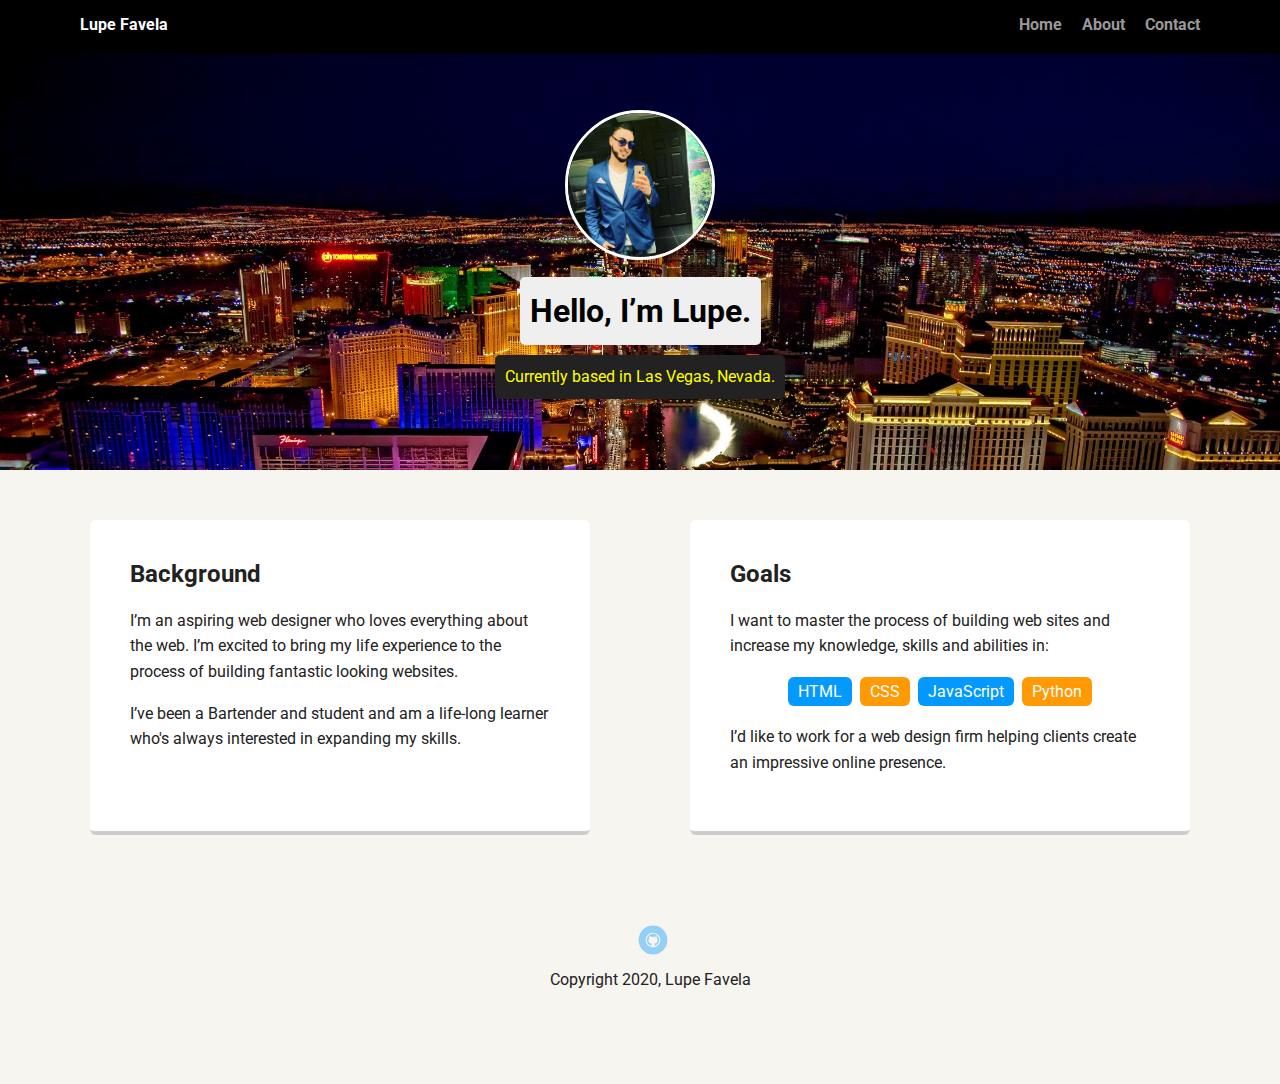
<file: index.html>
<!doctype html>
<html lang="en">
<head>
  <meta charset="utf-8">
  <title>Lupe Favela's Profile</title>
  <meta name="viewport" content="width=device-width, initial-scale=1.0">
  <link rel="stylesheet" href="styles.css">
  <link href="https://fonts.googleapis.com/css?family=Muli%7CRoboto:400,300,500,700,900" rel="stylesheet">
</head>
  <body>

    <nav class="main-nav">
        <ul class="nav">
          <li class="name">Lupe Favela</li>
          <li><a href="index.html">Home</a></li>
          <li><a href="About.html">About</a></li>
          <li><a href="Contact.html">Contact</a></li>
        </ul>
    </nav>

    <header>
      <img src="images/rsz_90b7769f-2859-48dd-9bcc-071f3f5e0dff.jpg" alt="Picture of Lupe Favela" class="profile-image">
      <h1 class="tag name">Hello, I’m Lupe.</h1>
      <p class="tag location">Currently based in Las Vegas, Nevada.</p>
    </header>

    <main class="flex">
      <section class="card">
        <h2>Background</h2>
        <p>I’m an aspiring web designer who loves everything about the web. I’m excited to bring my life experience to the process of building fantastic looking websites.</p>
        <p>I’ve been a Bartender and student and am a life-long learner who's always interested in expanding my skills.</p>
      </section> 

      <section class="card">
        <h2>Goals</h2>
        <p>I want to master the process of building web sites and increase my knowledge, skills and abilities in:</p>
        <ul class="skills">
          <li>HTML</li>
          <li>CSS</li>
          <li>JavaScript</li>
          <li>Python</li>
        </ul>
        <p>I’d like to work for a web design firm helping clients create an impressive online presence.</p>
      </section> 

    </main>
    <footer>
      <ul>
        <!-- <li><a href="#" class="social twitter">Twitter</a></li>
        <li><a href="#" class="social linkedin">LinkedIn</a></li> -->
        <li><a href="https://github.com/LupeF?tab=repositories" class="social github">Github</a></li>
      </ul>
      <p class="copyright">Copyright 2020, Lupe Favela</p>
    </footer>
  </body>
  </html>
</file>
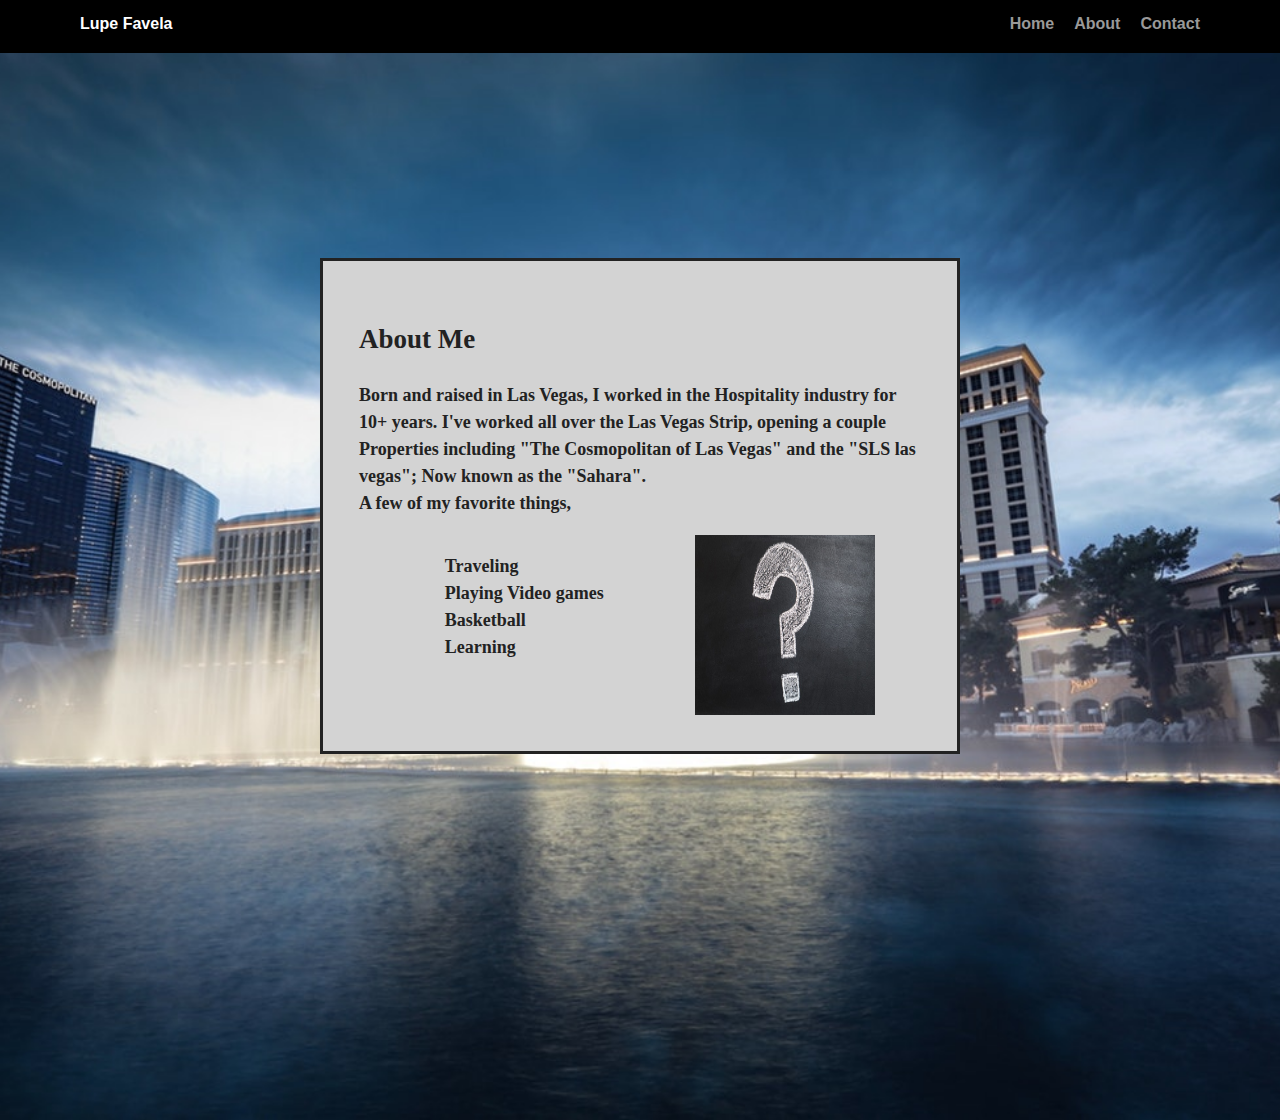
<file: About.html>
<!DOCTYPE html>
<html lang="en">
<head>
    <meta charset="UTF-8">
    <meta name="viewport" content="width=device-width, initial-scale=1.0">
    <title>About Me</title>
    <link rel="stylesheet" href="styles.css">
</head>
<body>
    <nav class="main-nav">
        <ul class="nav">
          <li class="name">Lupe Favela</li>
          <li><a href="index.html">Home</a></li>
          <li><a href="About.html">About</a></li>
          <li><a href="Contact.html">Contact</a></li>
        </ul>
    </nav>
    <header class="Aboutbackground"> 
        <!-- <div class="AboutContainer"> -->
            <section class="AboutMe">
                <h2>About Me</h2>
                <p>Born and raised in Las Vegas, I worked in the Hospitality industry for 10+ years. I've worked all over the Las Vegas Strip, opening a couple Properties including "The Cosmopolitan of Las Vegas" and the "SLS las vegas"; Now known as the "Sahara". <br>  A few of my favorite things,</p>
                <div class="ListWrap">
                    <ul>
                        <li>Traveling</li>
                        <li>Playing Video games</li>
                        <li>Basketball</li>
                        <li>Learning</li>
                    </ul>
                    <img src="images/ask-blackboard-chalk-board-chalkboard-356079.jpg" alt="Picture of question mark" class="questionmark">
                </div>
            </section>
        <!-- </div> -->
    </header>
        
</body>
</html>
</file>
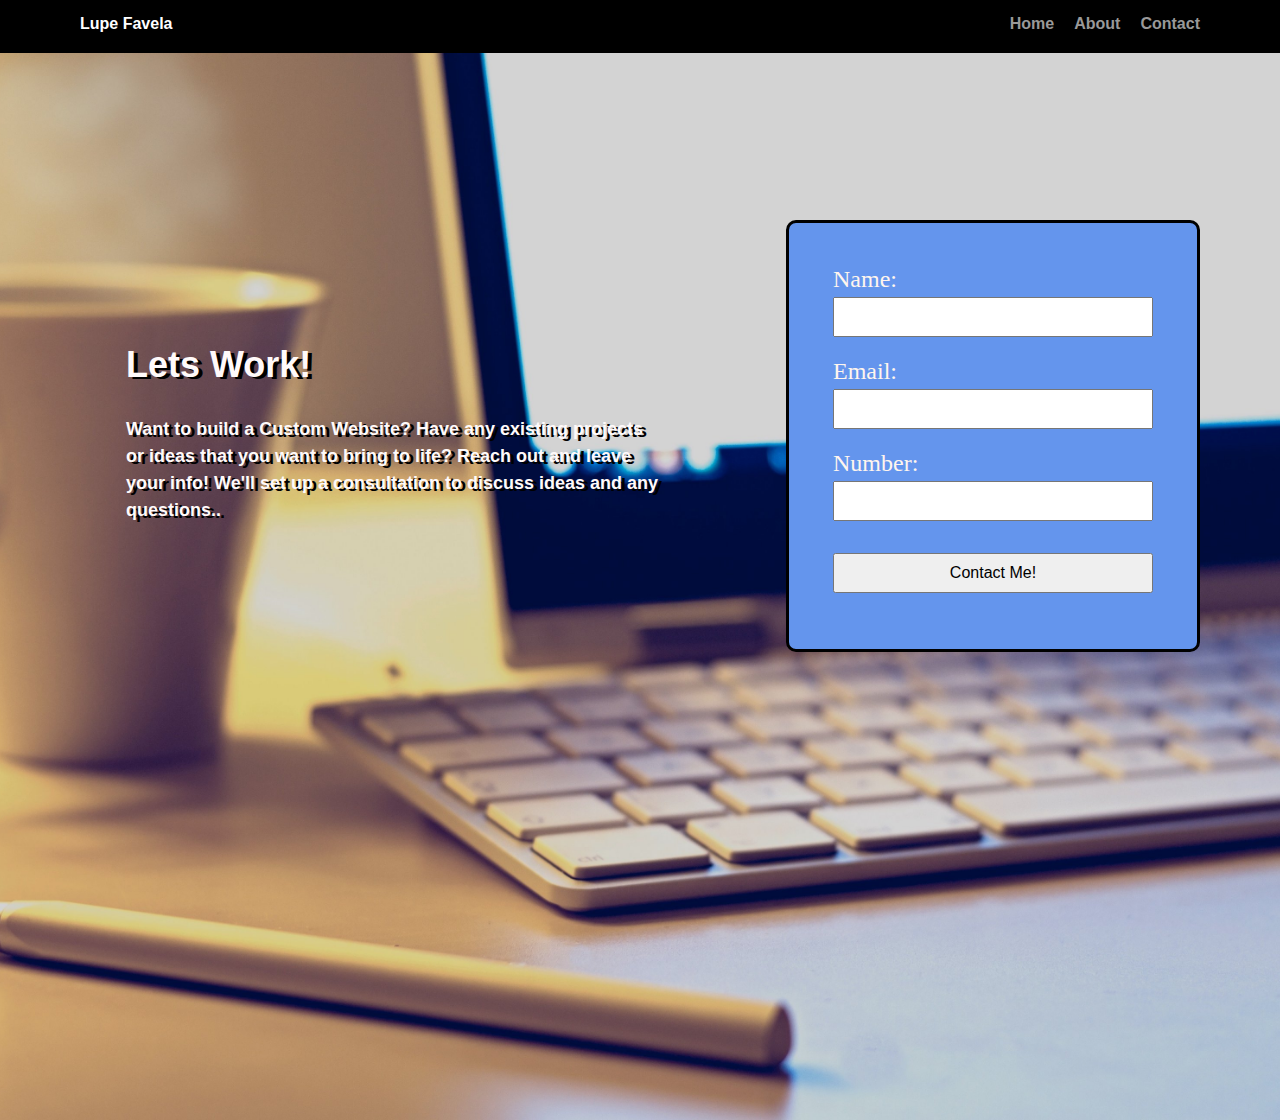
<file: Contact.html>
<!DOCTYPE html>
<html lang="en">
<head>
    <meta charset="UTF-8">
    <meta name="viewport" content="width=device-width, initial-scale=1.0">
    <title>Contact Me</title>
    <link rel="stylesheet" href="styles.css">
</head>
<body>
    <nav class="main-nav">
        <ul class="nav">
          <li class="name">Lupe Favela</li>
          <li><a href="index.html">Home</a></li>
          <li><a href="About.html">About</a></li>
          <li><a href="Contact.html">Contact</a></li>
        </ul>
    </nav>
   <header class="background3">
        <section class="wrap">
            <div class="H2">
                <h1>Lets Work!</h1>
             <p> Want to build a Custom Website? Have any existing projects or ideas that you want to bring to life? Reach out and leave your info! We'll set up a consultation to discuss ideas and any questions..</p>
            </div>
            <form action="#" method="POST">
                <fieldset>
                    <label for="Name">Name:</label><br>
                    <input type="text" name="Name" id="Name"><br>
                    <label for="Email">Email:</label><br>
                    <input type="email" name="Email" id="Email"><br>
                    <label for="Number">Number:</label><br>
                    <input type="text" name="Number" id="Number"><br>
                    <button type="submit">Contact Me!</button><br>
                </fieldset>
            </form>
        </section>
    </header>      
</body>
</html>
</file>
<file: styles.css>
/* Global Layout Set-up */
* { 
  box-sizing: border-box;
}
  
body {
  margin: 0;
  padding: 0;
  text-align: center;
  font-family: 'Roboto', sans-serif;
  color: #222;
  background: #f7f5f0;
}
/* Link Styles */

a {
  text-decoration: none;
  color: #999;
}
a:hover {
  color: #6633ff;
}

/* Section Styles */

.main-nav {
  width: 100%;
  background: black;
  min-height: 30px;
  padding: 10px;
  position: fixed;
  text-align: center;
}
.nav {
  display: flex;
  justify-content: space-around;
  font-weight: 700;
  list-style-type: none;
  margin: 0 auto;
  padding: 0;
}

.nav .name {
    display: block;
    margin-right: auto;
    color: white;
}
.nav li {
  padding: 5px 10px 10px 10px;
}
.nav a {
  transition: all .5s;
}
.nav a:hover {
  color: white
}

header {
  text-align: center;
  background: url('images/aerial-photography-of-city-during-evening-161772.jpg') no-repeat top center ;
  background-size: cover;
  overflow: hidden;
  padding-top: 60px;
}
header {
  line-height: 1.5;
}
header .profile-image {
  margin-top: 50px;
  width: 150px;
  height: 150px;
  border-radius: 50%;
  border: 3px solid white;
  transition: all .5s;
}
header .profile-image:hover {
  transform: scale(2) rotate(360deg);
}
.tag {
  background-color: #efefef;
  color: black;
  padding: 10px;
  border-radius: 5px;
  display: table;
  margin: 10px auto;
} 
.location {
  background-color: #222;
  color: yellow;
}
.card {
  margin: 30px;
  padding: 20px 40px 40px;
  max-width: 500px;
  text-align: left;
  background: #fff;
  border-bottom: 4px solid #ccc;
  border-radius: 6px;
  transition: all .5s;
}
.card:hover {
  border-color: #ff99ff;
}

ul.skills {
  padding: 0;
  text-align: center;
}

.skills li {
  border-radius: 6px;
  display: inline-block;
  background: #ff9904;
  color: white;
  padding: 5px 10px;
  margin: 2px;
}

.skills li:nth-child(odd) {
  background: #0399ff;
}

footer {
  width: 100%;
  min-height: 30px;
  padding: 20px 0 40px 20px;
}

footer .copyright {
  top: -8px;
  font-size: .75em;
}

footer ul {
  list-style-type: none;
  margin: 0;
  padding: 0;
}

footer ul li {
  display: inline-block;
}

a.social {
  display: inline-block;
  text-indent: -9999px;
  margin-left: 5px;
  width: 30px;
  height: 30px;
  background-size: 30px 30px;
  opacity: .4;
  transition: all .5s;
}
a.twitter {
  background-image: url(images/twitter.svg);
}
a.linkedin {
  background-image: url(images/linkedin.svg);
}
a.github {
  background-image: url(images/github.svg);
}
a.social:hover {
  opacity: 1;
}
.clearfix {
  clear: both;
}



/* About.html Styling */
header.Aboutbackground{
  background-image: url('images/white-concrete-building-near-water-fountain-3636055.jpg');
  height: 70em;
}

.AboutMe{
  margin: 11em auto;
  border: solid 3px;
  background-color: lightgrey;
  width: 50%; 
  padding: 2em;
  font-size: large;
  font-weight: 800;
  text-align: left;
  font-family: Cambria, Cochin, Georgia, Times, 'Times New Roman', serif;
}

.AboutMe ul {
  list-style: none;
}

.questionmark{
  width: 10em;
  height: 10em;
}



/* */

/* Contact.html styles*/
 header.background3{
  background-image: url('images/rsz_blur-close-up-cup-of-coffee-depth-of-field-390392.jpg');
  height: 70em;
}

.H2{
  margin: 4em;
  padding: 3em;
  color:snow;
  text-shadow: 4px 2px #000000;
  font-weight: 800;
  font-family: -apple-system, BlinkMacSystemFont, 'Segoe UI', Roboto, Oxygen, Ubuntu, Cantarell, 'Open Sans', 'Helvetica Neue', sans-serif;
}

form{
  border: solid black;
  margin: 2em auto;
  padding: 3em;
  background-color: cornflowerblue;
  height: 27em;
  width: 27em;
  border-radius: 10px;
  font-family: Georgia, 'Times New Roman', Times, serif;
  color: seashell;
  
}

fieldset{
  border: none;
  text-align: left;
  margin: -1em;
}

input:focus{
  background-color: paleturquoise;
}

input,button{
  width: 20em;
  height: 2.5em;
  font-size:medium;
  margin-bottom: 1em;
}
button{
  margin-top: 1em;
}

label{
  font-size: 1.5em;
}






/* Styles for larger screens */
@media screen and (min-width: 720px) {
  
  .flex {
      display: -ms-flexbox;      /* TWEENER - IE 10 */
      display: flex; 
      max-width: 1200px;
      -ms-flex-pack: distribute;
      justify-content: space-around;
      margin: 0 auto;
  }

  header {
    min-height: 470px;
  }

  .nav {
    max-width: 1200px;
    padding: 0 30px;
  }


  main {
    padding-top: 20px;
  }

  main p {
    line-height: 1.6em;
  }

  footer {
    font-size: 1.3em;
    max-width: 1200px;
    margin: 40px auto;
  }

}

@media screen and (min-width:880px){
  .wrap{
    display: flex;
    margin-right: 5em;
    margin-top: 8em;
  }

  .H2{
    text-align: left;
  }
}

@media screen and (min-width:1000px){
  .H2{
    font-size: large;
  }
  .wrap{
    margin-top: 8em;
  }

.ListWrap{
  display: flex;
  justify-content: space-around;
}

}
</file>
